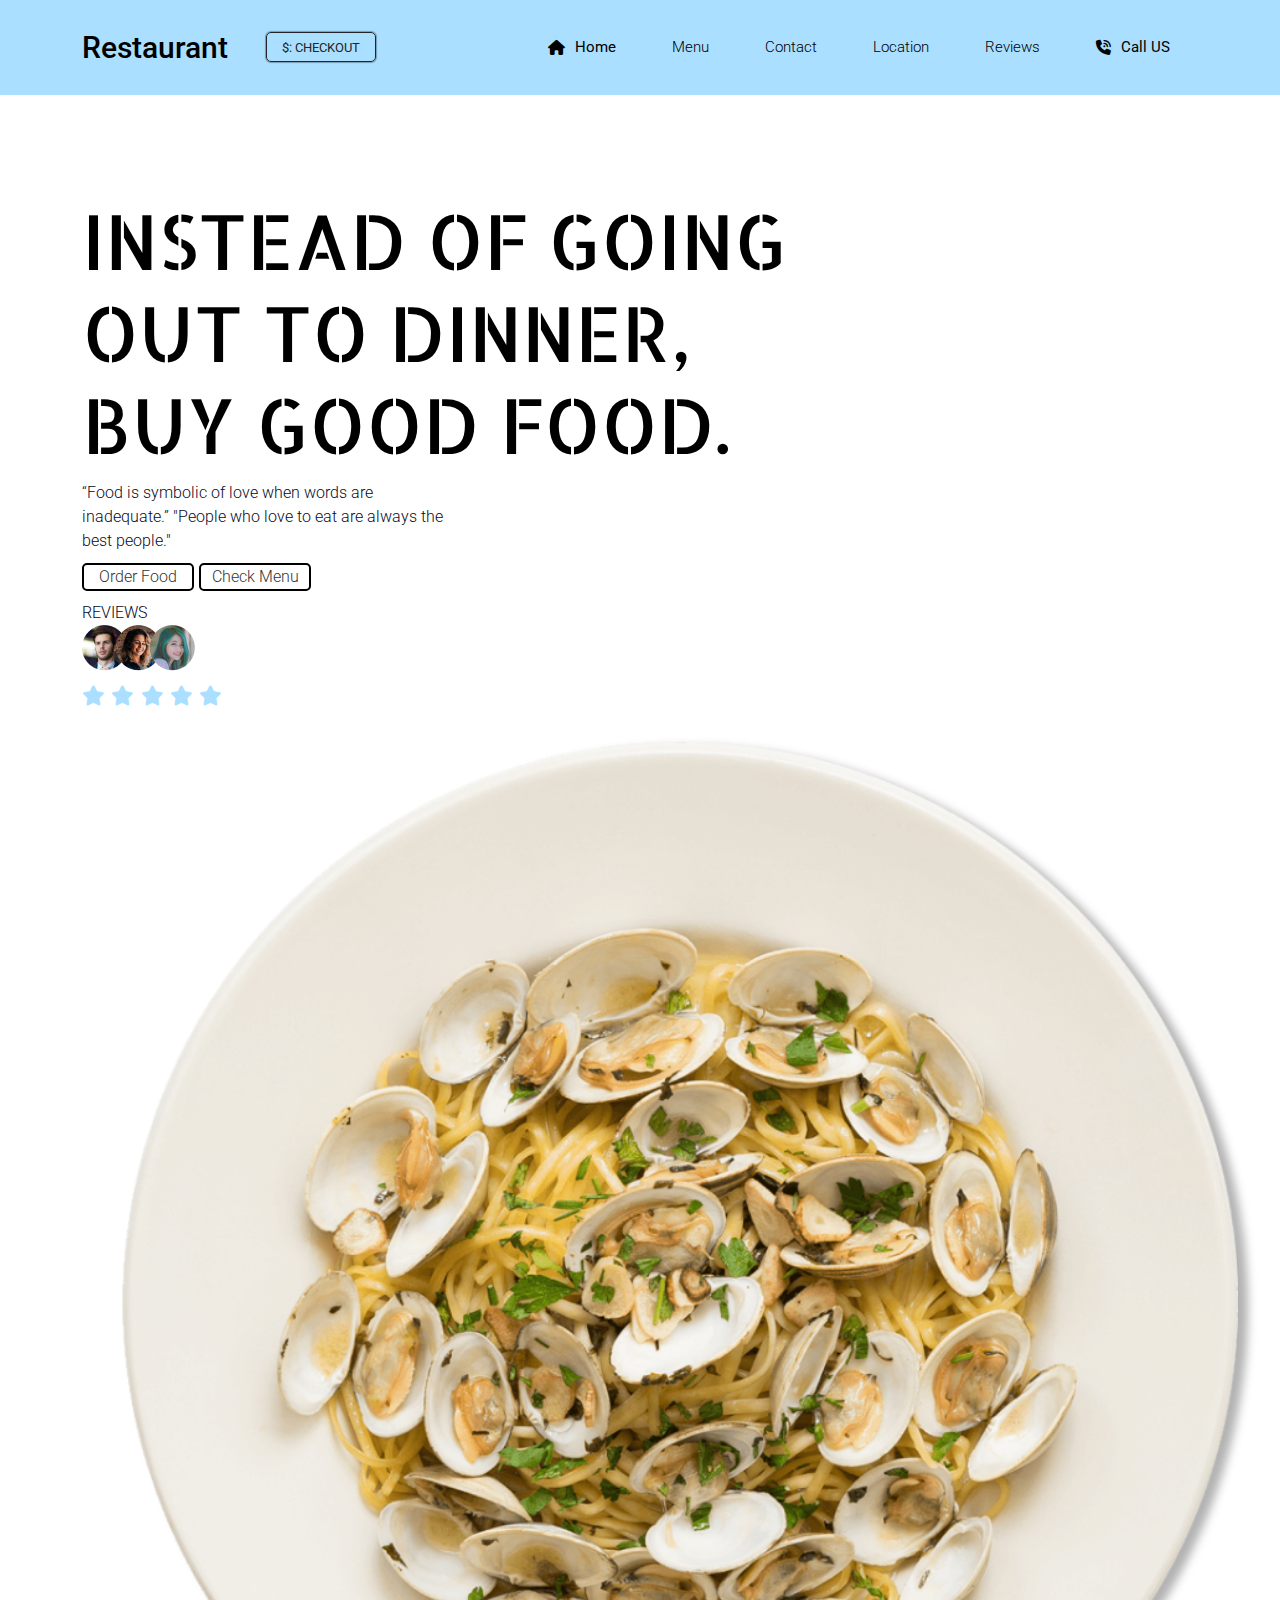
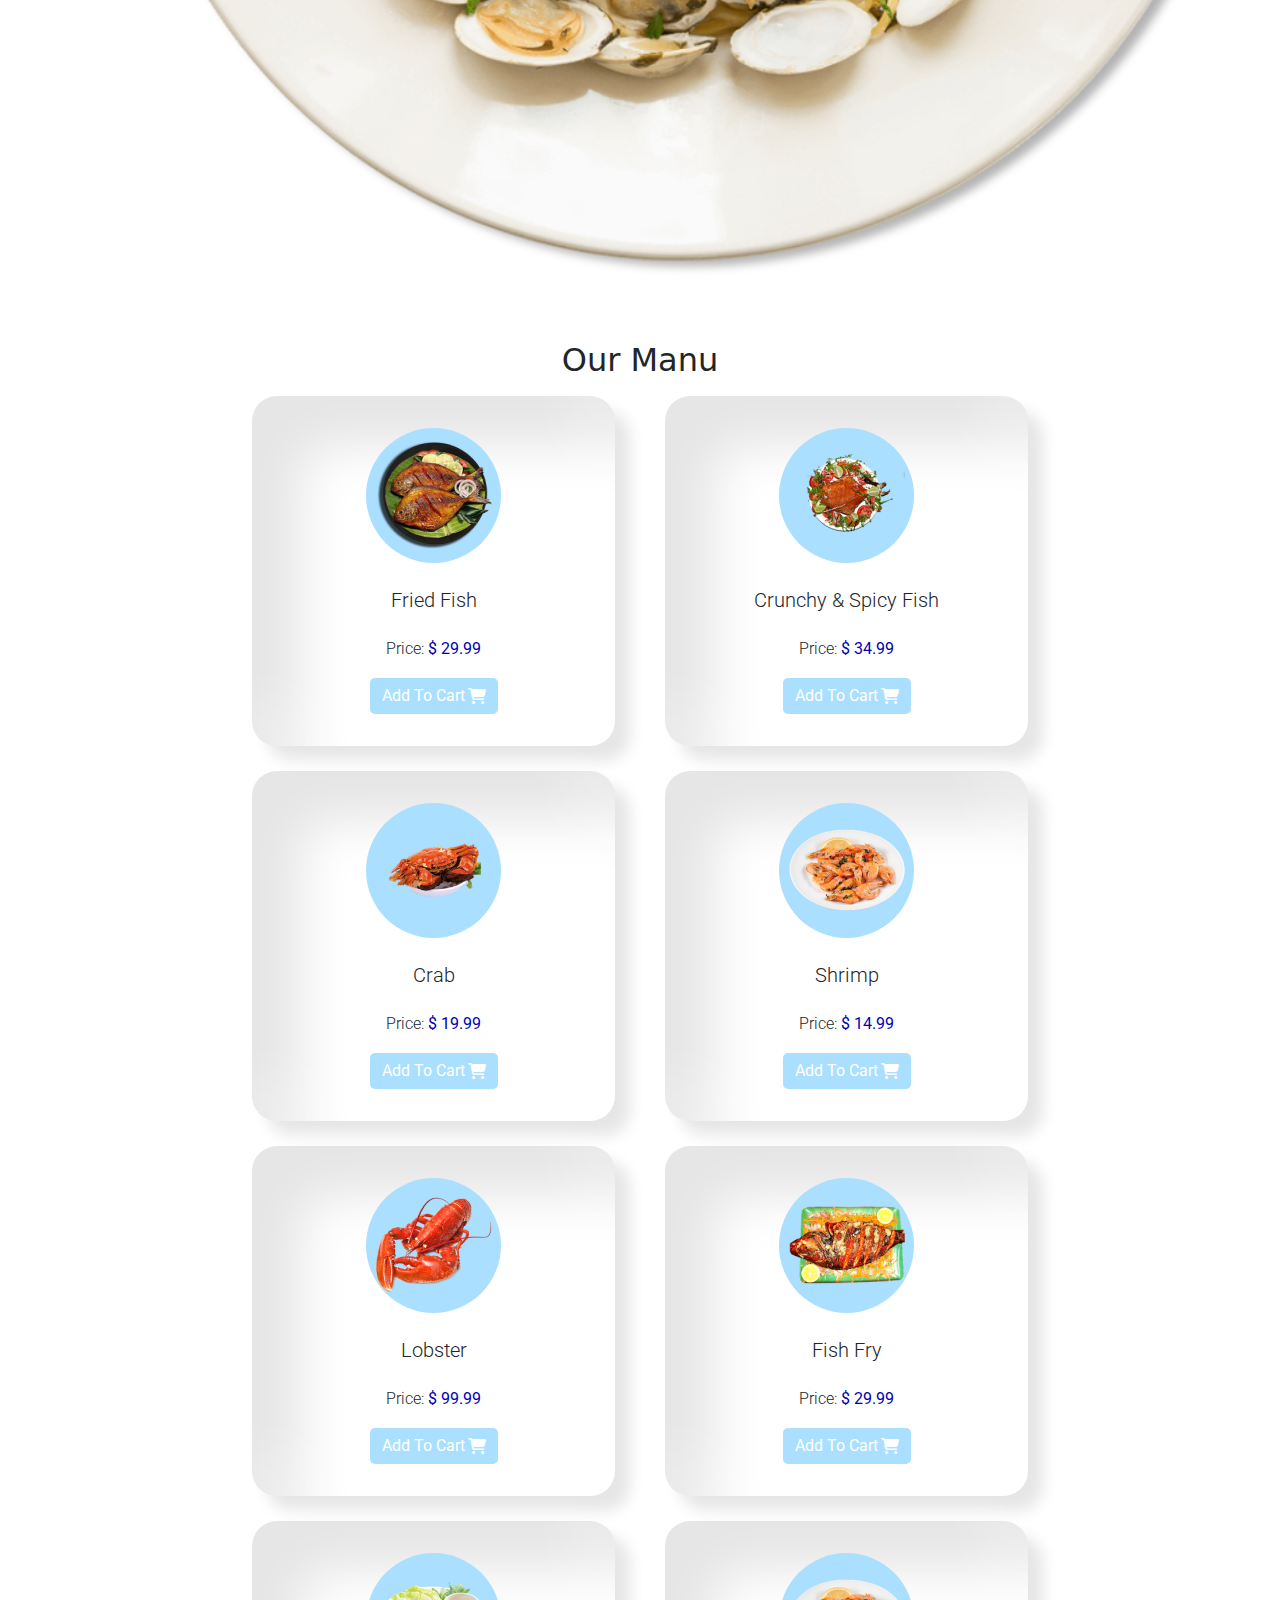
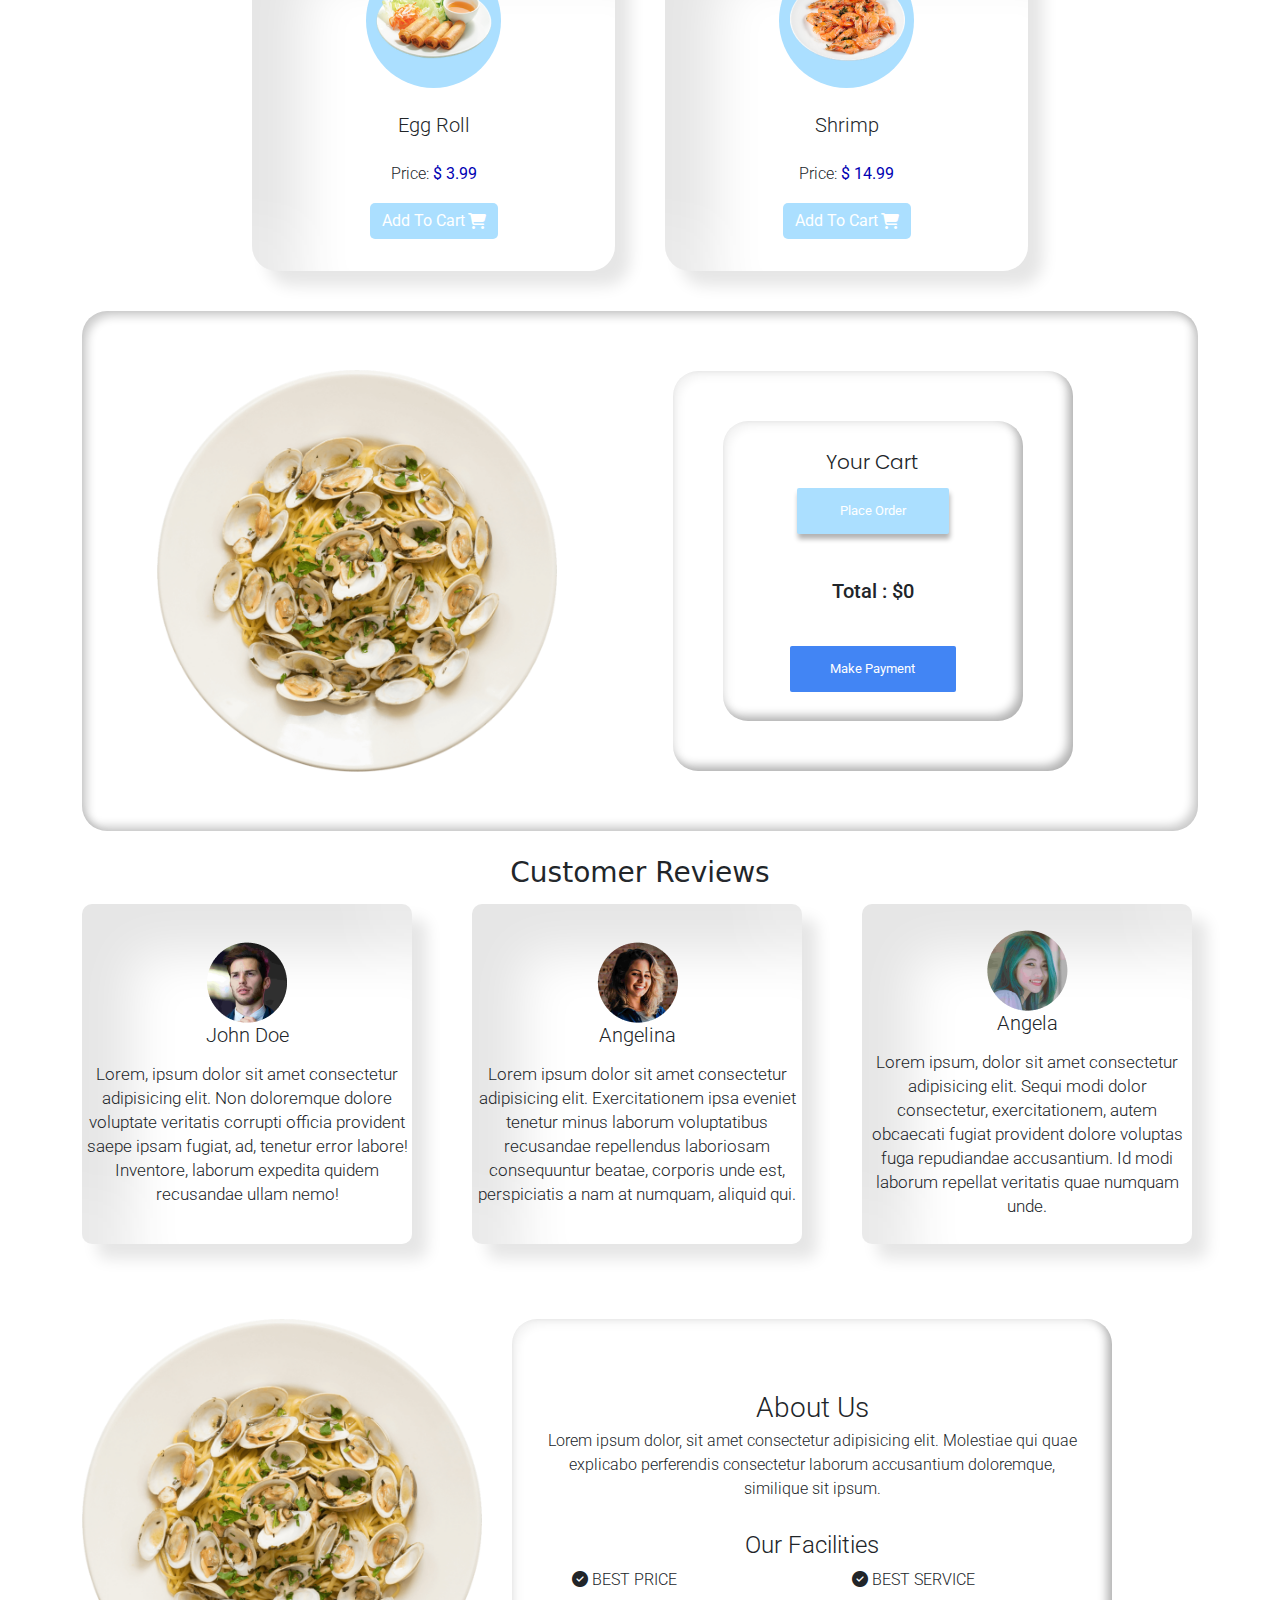
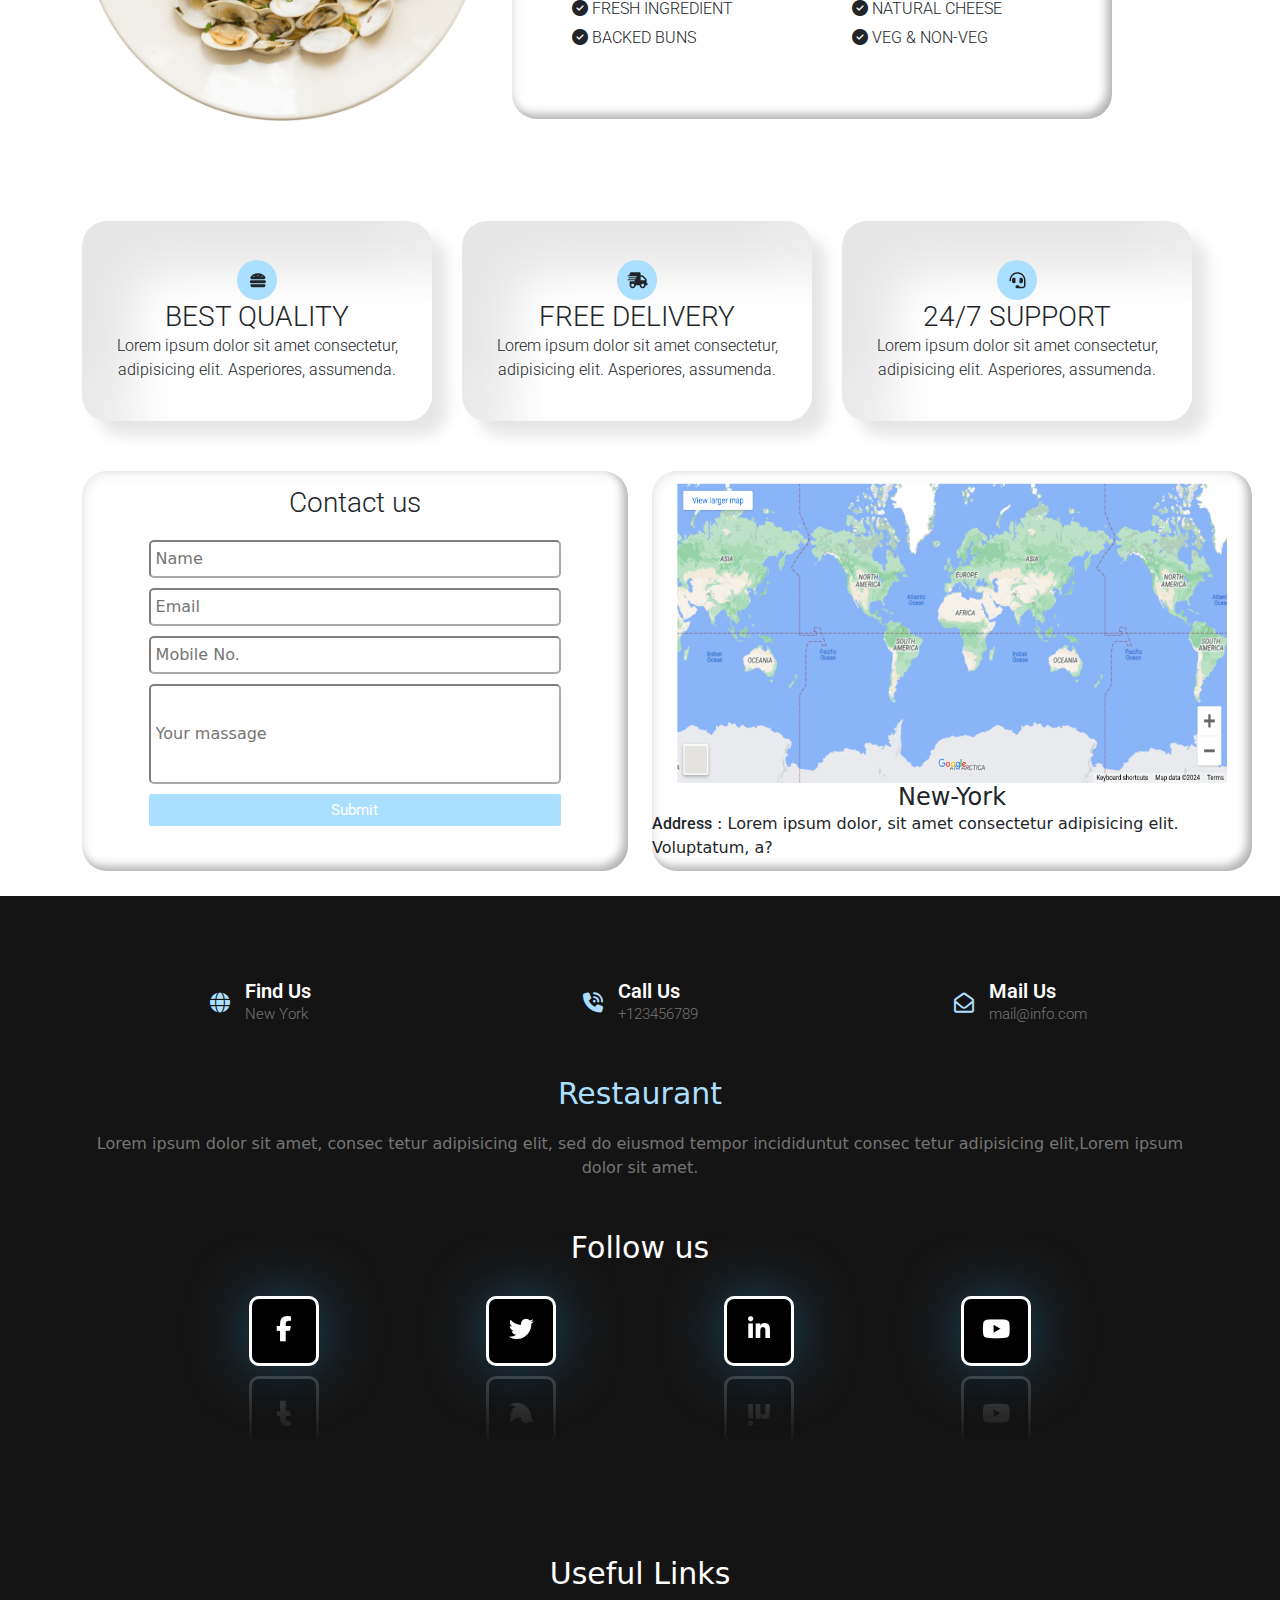
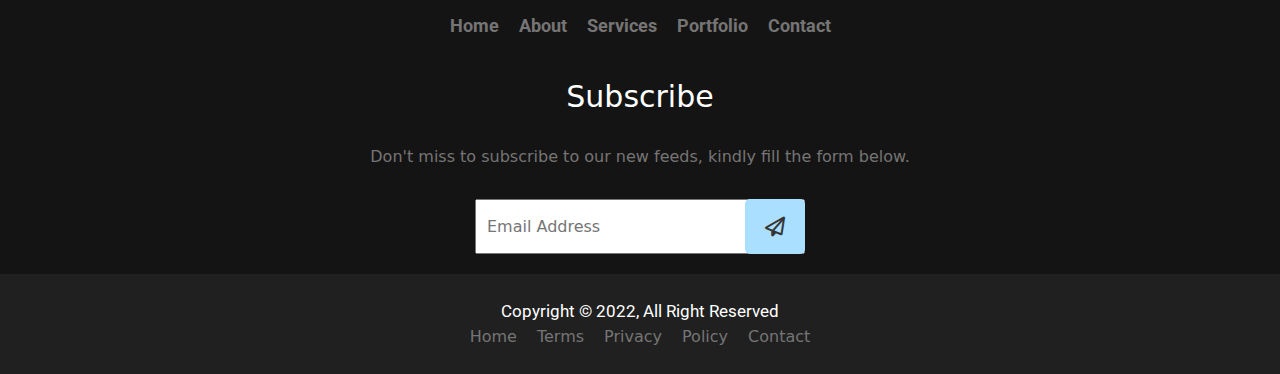
<file: index.html>
<!DOCTYPE html>
<html lang="en">

<head>
    <meta charset="UTF-8">
    <meta name="viewport" content="width=device-width, initial-scale=1.0">
    <title>Restaurent</title>
    <link href="https://cdn.jsdelivr.net/npm/bootstrap@5.3.3/dist/css/bootstrap.min.css" rel="stylesheet"
        integrity="sha384-QWTKZyjpPEjISv5WaRU9OFeRpok6YctnYmDr5pNlyT2bRjXh0JMhjY6hW+ALEwIH" crossorigin="anonymous">
    <link rel="stylesheet" href="css/all.min.css">
    <link rel="stylesheet" href="css/style.css">
    <link rel="stylesheet" href="css/responsive.css">
</head>

<body>
    <!-- ======================= Navbar Part Start ======================= -->

    <nav class="navbar navbar-expand-lg">
        <div class="container">
            <a class="navbar-brand" href="#">Restaurant</a>
            <a class="check_box" href="#">$: CHECKOUT</a>
            <button class="navbar-toggler" type="button" data-bs-toggle="collapse"
                data-bs-target="#navbarSupportedContent" aria-controls="navbarSupportedContent" aria-expanded="false"
                aria-label="Toggle navigation">
                <i class="fa-regular fa-folder-open"></i>
            </button>
            <div class="collapse navbar-collapse" id="navbarSupportedContent">
                <ul class="navbar-nav ms-auto mb-2 mb-lg-0">
                    <li class="nav-item">
                        <a class="nav-link home active" href="#"><i class="fa-solid fa-house"></i>Home</a>
                    </li>
                    <li class="nav-item">
                        <a class="nav-link active" href="#">Menu</a>
                    </li>
                    <li class="nav-item">
                        <a class="nav-link active" href="#">Contact</a>
                    </li>
                    <li class="nav-item">
                        <a class="nav-link active" href="#">Location</a>
                    </li>
                    <li class="nav-item">
                        <a class="nav-link active" href="#">Reviews</a>
                    </li>
                    <li class="nav-item">
                        <a class="nav-link call active" href="#"><i class="fa-solid fa-phone-volume"></i>Call US</a>
                    </li>
                </ul>
            </div>
        </div>
    </nav>

    <!-- ======================= Navbar Part End ======================= -->

    <!-- ======================= Banner Part Start ======================= -->

    <section id="banner">
        <div class="container">
            <div class="row">
                <div class="col-xxl-6">
                    <div class="banner_info">
                        <h1>Instead of going out to dinner, buy good food.</h1>
                        <p>“Food is symbolic of love when words are inadequate.” "People who love to eat are always the
                            best
                            people."
                        </p>
                        <div class="buttons">
                            <button>Order Food</button>
                            <button>Check Menu</button>
                        </div>
                        <div class="reviews">
                            <p>REVIEWS</p>
                            <img src="img/reviewers.png" alt="reviewers_images">
                            <div class="star">
                                <i class="fa-solid fa-star"></i>
                                <i class="fa-solid fa-star"></i>
                                <i class="fa-solid fa-star"></i>
                                <i class="fa-solid fa-star"></i>
                                <i class="fa-solid fa-star"></i>
                            </div>
                        </div>
                    </div>
                </div>
                <div class="col-xxl-6">
                    <div class="banner_img">
                        <img src="img/banner_image.png" alt="banner_image">
                    </div>
                </div>
            </div>
        </div>
    </section>
    <!-- ======================= Banner Part end ======================= -->

    <!-- ======================= Manu Part Start ======================= -->

    <section id="manu">
        <div class="container">
            <div class="row">
                <div class="col-xxl-12">
                    <h2>Our Manu</h2>
                </div>
            </div>
            <div class="row">
                <div class="col-xxl-12 manu_items">
                    <div class="manu_box">
                        <div class="food_img">
                            <img src="img/1st_manu.png" alt="food_image">
                        </div>
                        <h3>Fried Fish</h3>
                        <p>Price: <span>$ 29.99</span></p>
                        <a href="#">Add To Cart<i class="fa-solid fa-cart-shopping"></i></a>
                    </div>
                    <div class="manu_box">
                        <div class="food_img">
                            <img src="img/2nd_manu.png" alt="food_image">
                        </div>
                        <h3>Crunchy & Spicy Fish</h3>
                        <p>Price: <span>$ 34.99</span></p>
                        <a href="#">Add To Cart<i class="fa-solid fa-cart-shopping"></i></a>
                    </div>
                    <div class="manu_box">
                        <div class="food_img">
                            <img src="img/3rd_manu.png" alt="food_image">
                        </div>
                        <h3>Crab</h3>
                        <p>Price: <span>$ 19.99</span></p>
                        <a href="#">Add To Cart<i class="fa-solid fa-cart-shopping"></i></a>
                    </div>
                    <div class="manu_box">
                        <div class="food_img">
                            <img src="img/4th_manu.png" alt="food_image">
                        </div>
                        <h3>Shrimp</h3>
                        <p>Price: <span>$ 14.99</span></p>
                        <a href="#">Add To Cart<i class="fa-solid fa-cart-shopping"></i></a>
                    </div>
                    <div class="manu_box">
                        <div class="food_img">
                            <img src="img/5th_manu.png" alt="food_image">
                        </div>
                        <h3>Lobster</h3>
                        <p>Price: <span>$ 99.99</span></p>
                        <a href="#">Add To Cart<i class="fa-solid fa-cart-shopping"></i></a>
                    </div>
                    <div class="manu_box">
                        <div class="food_img">
                            <img src="img/6th_manu.png" alt="food_image">
                        </div>
                        <h3>Fish Fry</h3>
                        <p>Price: <span>$ 29.99</span></p>
                        <a href="#">Add To Cart<i class="fa-solid fa-cart-shopping"></i></a>
                    </div>
                    <div class="manu_box">
                        <div class="food_img">
                            <img src="img/7th_manu.png" alt="food_image">
                        </div>
                        <h3>Egg Roll</h3>
                        <p>Price: <span>$ 3.99</span></p>
                        <a href="#">Add To Cart<i class="fa-solid fa-cart-shopping"></i></a>
                    </div>
                    <div class="manu_box">
                        <div class="food_img">
                            <img src="img/8th_manu.png" alt="food_image">
                        </div>
                        <h3>Shrimp</h3>
                        <p>Price: <span>$ 14.99</span></p>
                        <a href="#">Add To Cart<i class="fa-solid fa-cart-shopping"></i></a>
                    </div>
                </div>
            </div>
        </div>
    </section>

    <!-- ======================= Manu Part End ======================= -->

    <!-- ======================= Payment Part Start ======================= -->
    <section id="payment">
        <div class="container">
            <div class="row">
                <div class="col-xxl-12">
                    <div class="payment_part">
                        <img src="img/banner_image.png" alt="cart_image">
                        <div class="payment_cart">
                            <div class="payment_make">
                                <h3>Your Cart</h3>
                                <button class="btn">Place Order</button>
                                <p>Total : $0</p>
                                <a href="#">Make Payment</a>
                            </div>
                        </div>
                    </div>
                </div>
            </div>
        </div>
    </section>

    <!-- ======================= Payment Part end ======================= -->

    <!-- ======================= Reviews Part Start ======================= -->

    <section id="reviews">
        <div class="container">
            <div class="row">
                <div class="col-xxl-12">
                    <h3>Customer Reviews</h3>
                </div>
            </div>
            <div class="row review_col">
                <div class="col-xxl-4">
                    <div class="review_card">
                        <img src="img/John_dee.png" alt="reviewers_images">
                        <h3>John Doe</h3>
                        <p>Lorem, ipsum dolor sit amet consectetur adipisicing elit. Non doloremque dolore
                            voluptate veritatis corrupti officia provident saepe ipsam fugiat, ad, tenetur error
                            labore! Inventore, laborum expedita quidem recusandae ullam nemo!
                        </p>
                    </div>
                </div>
                <div class="col-xxl-4">
                    <div class="review_card">
                        <img src="img/Angelina.png" alt="reviewers_images">
                        <h3>Angelina</h3>
                        <p>Lorem ipsum dolor sit amet consectetur adipisicing elit. Exercitationem ipsa eveniet
                            tenetur minus laborum voluptatibus recusandae repellendus laboriosam
                            consequuntur beatae, corporis unde est, perspiciatis a nam at numquam, aliquid qui.
                        </p>
                    </div>
                </div>
                <div class="col-xxl-4">
                    <div class="review_card">
                        <img src="img/Angela.png" alt="reviewers_images">
                        <h3>Angela</h3>
                        <p>Lorem ipsum, dolor sit amet consectetur adipisicing elit. Sequi modi dolor
                            consectetur, exercitationem, autem obcaecati fugiat provident dolore voluptas fuga
                            repudiandae accusantium. Id modi laborum repellat veritatis quae numquam unde.
                        </p>
                    </div>
                </div>
            </div>
        </div>
    </section>
    <!-- ======================= Reviews Part End ======================= -->

    <!-- ======================= Facilities Part Start ======================= -->

    <section id="facilities">
        <div class="container">
            <div class="row">
                <div class="col-xxl-6 fcimg">
                    <img src="img/banner_image.png" alt="food_image">
                </div>
                <div class="col-xxl-6">
                    <div class="facilities_info">
                        <h3>About Us</h3>
                        <p>Lorem ipsum dolor, sit amet consectetur adipisicing elit. Molestiae qui quae explicabo
                            perferendis consectetur laborum
                            accusantium doloremque, similique sit ipsum.
                        </p>
                        <h4>Our Facilities</h4>
                        <div class="service">
                            <ul>
                                <li><i class="fa-solid fa-circle-check"></i> BEST PRICE</li>
                                <li><i class="fa-solid fa-circle-check"></i> BEST SERVICE</li>
                                <li><i class="fa-solid fa-circle-check"></i> FRESH INGREDIENT</li>
                                <li><i class="fa-solid fa-circle-check"></i> NATURAL CHEESE</li>
                                <li><i class="fa-solid fa-circle-check"></i> BACKED BUNS</li>
                                <li><i class="fa-solid fa-circle-check"></i> VEG & NON-VEG</li>
                            </ul>
                        </div>
                    </div>
                </div>
            </div>
        </div>
    </section>
    <!-- ======================= Facilities Part End ======================= -->

    <!-- ======================= Support Part Start ======================= -->

    <section id="support">
        <div class="container">
            <div class="row suprow">
                <div class="col-xxl-4 supcol">
                    <div class="support_card">
                        <div class="support_img">
                            <img src="img/burger.png" alt="support_image">
                        </div>
                        <h3>BEST QUALITY</h3>
                        <p>Lorem ipsum dolor sit amet consectetur, adipisicing elit. Asperiores, assumenda.</p>
                    </div>
                </div>
                <div class="col-xxl-4 supcol">
                    <div class="support_card">
                        <div class="support_img">
                            <img src="img/car.png" alt="support_image">
                        </div>
                        <h3>FREE DELIVERY</h3>
                        <p>Lorem ipsum dolor sit amet consectetur, adipisicing elit. Asperiores, assumenda.</p>
                    </div>
                </div>
                <div class="col-xxl-4 supcol">
                    <div class="support_card">
                        <div class="support_img">
                            <img src="img/headphone.png" alt="support_image">
                        </div>
                        <h3>24/7 SUPPORT</h3>
                        <p>Lorem ipsum dolor sit amet consectetur, adipisicing elit. Asperiores, assumenda.</p>
                    </div>
                </div>
            </div>
        </div>
    </section>
    <!-- ======================= Support Part End ======================= -->

    <!-- ======================= Contact Part Start ======================= -->

    <section id="contact">
        <div class="container">
            <div class="row">
                <div class="col-xxl-6 contcol">
                    <div class="contact_info">
                        <h3>Contact us</h3>
                        <form>
                            <input type="text" id="" placeholder="Name">
                            <input type="email" id="" placeholder="Email">
                            <input type="number" id="" placeholder="Mobile No.">
                            <input type="text" id="" placeholder="Your massage" class="massage">
                            <input type="submit" value="Submit" class="submit">
                        </form>
                    </div>
                </div>
                <div class="col-xxl-6 contcol">
                    <div class="map">
                        <img src="img/Html → Body.png" alt="map_image">
                        <h4>New-York</h4>
                        <p><span>Address</span> : Lorem ipsum dolor, sit amet consectetur adipisicing elit. Voluptatum,
                            a?</p>
                    </div>
                </div>
            </div>
        </div>
    </section>
    <!-- ======================= Contact Part End ======================= -->

    <!-- ======================= Footer Part Start ======================= -->

    <footer>
        <div class="container">
            <div class="row">
                <div class="col-xxl-4 contact_items">
                    <a href="#" class="footer_contact">
                        <i class="fa-solid fa-globe"></i>
                        <div class="info">
                            <h5>Find Us</h5>
                            <p>New York</p>
                        </div>
                    </a>
                </div>
                <div class="col-xxl-4 contact_items">
                    <a href="#" class="footer_contact">
                        <i class="fa-solid fa-phone-volume"></i>
                        <div class="info">
                            <h5>Call Us</h5>
                            <p>+123456789</p>
                        </div>
                    </a>
                </div>
                <div class="col-xxl-4 contact_items">
                    <a href="#" class="footer_contact">
                        <i class="fa-regular fa-envelope-open"></i>
                        <div class="info">
                            <h5>Mail Us</h5>
                            <p>mail@info.com</p>
                        </div>
                    </a>
                </div>
            </div>
            <div class="row">
                <div class="col-xxl-4">
                    <div class="footer_card">
                        <h4>Restaurant</h4>
                        <p>Lorem ipsum dolor sit amet, consec tetur adipisicing
                            elit, sed do eiusmod tempor incididuntut consec tetur
                            adipisicing elit,Lorem ipsum dolor sit amet.</p>
                        <h5>Follow us</h5>
                        <div class="Logo">

                            <!-- ===== Facebook Reflection Animation ===== -->
                            <div class="facebook reflection">
                                <a href="#">
                                    <div class="logo"><i class="fa-brands fa-facebook-f"></i></div>
                                </a>
                            </div>

                            <!-- ===== Twitter Reflection Animation ===== -->
                            <div class="twitter reflection">
                                <a href="#">
                                    <div class="logo"><i class="fa-brands fa-twitter"></i></div>
                                </a>
                            </div>

                            <!-- ===== Linkedin Reflection Animation ===== -->
                            <div class="linkedin reflection">
                                <a href="#">
                                    <div class="logo"><i class="fa-brands fa-linkedin-in"></i></div>
                                </a>
                            </div>

                            <!-- ===== Youtube Reflection Animation ===== -->
                            <div class="youtube reflection">
                                <a href="#">
                                    <div class="logo"><i class="fa-brands fa-youtube"></i></div>
                                </a>
                            </div>
                        </div>
                    </div>
                </div>
                <div class="col-xxl-4">
                    <div class="footer_links">
                        <h4>Useful Links</h4>
                        <div class="links">
                            <a href="#">Home</a>
                            <a href="#">About</a>
                            <a href="#">Services</a>
                            <a href="#">Portfolio</a>
                            <a href="#">Contact</a>
                        </div>
                    </div>
                </div>
                <div class="col-xxl-4">
                    <div class="subscribe">
                        <h4>Subscribe</h4>
                        <p>Don't miss to subscribe to our new feeds, kindly fill
                            the form below.</p>
                        <div class="email">
                            <input type="email" placeholder="Email Address">
                            <button><i class="fa-regular fa-paper-plane"></i></button>
                        </div>
                    </div>
                </div>
            </div>
        </div>
        <div class="deadline">
            <div class="container">
                <div class="row">
                    <div class="col-xxl-6">
                        <p>
                            Copyright © 2022, All Right Reserved
                        </p>
                    </div>
                    <div class="col-xxl-6 footer_link">
                        <a href="#">Home</a>
                        <a href="#">Terms</a>
                        <a href="#">Privacy</a>
                        <a href="#">Policy</a>
                        <a href="#">Contact</a>
                    </div>
                </div>
            </div>
        </div>
    </footer>
    <!-- ======================= Footer Part End ======================= -->

    <!-- ============= Bootstrap Link Part =============== -->
    <script src="https://cdn.jsdelivr.net/npm/bootstrap@5.3.3/dist/js/bootstrap.bundle.min.js"
        integrity="sha384-YvpcrYf0tY3lHB60NNkmXc5s9fDVZLESaAA55NDzOxhy9GkcIdslK1eN7N6jIeHz"
        crossorigin="anonymous"></script>
</body>

</html>
</file>
<file: css/style.css>
/* ============= fonts-link part start ========= */

@import url('https://fonts.googleapis.com/css2?family=Roboto:ital,wght@0,100;0,300;0,400;0,500;0,700;0,900;1,100;1,300;1,400;1,500;1,700;1,900&display=swap');
@import url('https://fonts.googleapis.com/css2?family=Poppins:ital,wght@0,100;0,200;0,300;0,400;0,500;0,600;0,700;0,800;0,900;1,100;1,200;1,300;1,400;1,500;1,600;1,700;1,800;1,900&display=swap');
@import url('https://fonts.googleapis.com/css2?family=Allerta+Stencil&display=swap');

/* ============= fonts-link part end ========= */

/* ============= common css part start =========== */

*{
    margin: 0;
    padding: 0;
    outline: 0;
    box-sizing: border-box;
}

a{
    text-decoration: none;
    display: inline-block;
}

h1,h2,h3,h4,h5,h6,p,ul,ol{
    margin: 0;
    padding: 0;
}

:root{
    --roboto: "Roboto", sans-serif;
    --poppins: "Poppins", sans-serif;
    --stencil: "Allerta Stencil", sans-serif;
    --brand-color: #ABDFFF;
}

/* ============= common css part start =========== */

/* ============= navbar css part start =========== */

.navbar{
    background-color: var(--brand-color);
}

.navbar-brand{
    font-size: 30px;
    font-weight: 500;
    font-family: var(--roboto);
    color: #000000;
}

.check_box{
    width: 110px;
    height: 30px;
    border: 1px solid #212529;
    border-radius: 5px;
    box-shadow: 0px 0px 1px 1px #2125295e;
    display: flex;
    justify-content: center;
    align-items: center;
    font-size: 13px;
    font-weight: 400;
    font-family: var(--roboto);
    color: #212529;
    margin-left: 22px;
}

.nav-item{
    padding: 20px;
    font-size: 15px;
    font-weight: 300;
    font-family: var(--roboto);
    color: #000000;
}

.home{
    display: flex;
    align-items: center;
    gap: 10px;
    font-weight: 400;
}

.call{
    display: flex;
    align-items: center;
    gap: 10px;
    font-weight: 400;
}

/* ============= navbar css part end =========== */

/* ============= banner css part start =========== */

#banner{
    padding-top: 37px;
    padding-bottom: 79px;
}

.banner_info{
    margin-top: 100px;
}

.banner_info h1{
    width: 713px;
    font-size: 76px;
    font-weight: 400;
    font-family: var(--stencil);
    color: #000000;
    line-height: 92px;
    text-transform: uppercase;
}

.banner_info p{
    width: 378px;
    font-size: 16px;
    font-weight: 300;
    font-family: var(--roboto);
    color: #060A26;
    line-height: 24px;
    margin-top: 10px;
}

.banner_info .reviews .star{
    font-size: 20px;
    line-height: 20px;
    color: var(--brand-color);
    margin-top: 15px;
}

.banner_img img{
    width: 700px;
    height: 700px;
    margin-left: 40px;
    margin-top: 36px;
    filter: drop-shadow(10px 5px 5px rgba(0, 0, 0, 0.3));
    animation: move linear 1.5s alternate infinite;
}

@keyframes move{
    0%{
        transform: translateY(-10px);
    }
    50%{
        transform: translateY(-30px);
    }
    80%{
        transform: translateY(-50px);
    }
    100%{
        transform: translateY(-40px);
    }
}

.buttons{
    margin-top: 10px;
}

button{
    width: 112px;
    border: 2px solid #000000;
    border-radius: 5px;
    background-color: #ffffff;
    font-size: 16px;
    font-weight: 300;
    font-family: var(--roboto);
    color: #343434;
    line-height: 24px;
    transition: all linear 0.2s;
}

button:hover{
    background-color: #000000;
    color: #ffffff;
}


/* ============= banner css part end =========== */

/* ============= manu css part start =========== */

#manu{
    padding-bottom: 20px;
}

#manu h2{
    text-align: center;
}

.manu_items{
    margin-top: 16px;
    display: flex;
    justify-content: center;
    flex-wrap: wrap;
    gap: 25px 50px;
}

#manu .manu_box{
    width: 363px;
    height: 350px;
    border-radius: 25px;
    box-shadow: -15px -15px 15px rgba(255, 255, 255, 0.2), 15px 15px 15px rgba(0,0,0,0.1), inset -50px -50px 50px rgba(255, 255, 255, 0.2), inset 50px 50px 50px rgba(0,0,0,0.1);
    display: flex;
    justify-content: center;
    align-items: center;
    flex-direction: column;
    transition: all linear 0.2s;
}

#manu .manu_box:hover{
    transform: translateY(-10px);
    box-shadow: 5px 5px 10px rgba(255, 255, 255, 0.5), 20px 20px 5px rgba(0,0,0,0.08), inset -20px -10px 30px rgba(0,0,0,0.1);
}

.food_img{
    width: 135px;
    height: 135px;
    border-radius: 68px;
    background-color: var(--brand-color);
    display: flex;
    justify-content: center;
    align-items: center;
}

.food_img img{
    transition: all linear 0.2s;
}

.food_img:hover img{
    transform: translateY(-7px);
    filter: drop-shadow(2px 5px 3px rgba(0, 0, 0, 0.5));
}

.manu_box h3{
    font-size: 20px;
    font-weight: 300;
    font-family: var(--roboto);
    color: #212529;
    margin: 25px auto
}

.manu_box p{
    font-size: 16px;
    font-weight: 300;
    font-family: var(--roboto);
    color: #212529;
}

.manu_box p span{
    font-weight: 400;
    font-family: var(--roboto);
    color: #0000B3;
}

.manu_box a{
    width: 128px;
    height: 36px;
    border-radius: 5px;
    background-color: var(--brand-color);
    font-size: 16px;
    font-weight: 400;
    font-family: var(--roboto);
    color: #ffffff;
    display: flex;
    justify-content: center;
    align-items: center;
    gap: 3px;
    margin-top: 17px;
    transition: all linear 0.2s;
}

.manu_box a:hover{
    background-color: #ffffff;
    color: var(--brand-color);
    transform: translateY(-5px);
    box-shadow: 3px 3px 5px rgba(0, 0, 0, 0.3), inset 4px 3px 5px rgba(0, 0, 0, 0.1);
}
/* ============= manu css part end =========== */

/* ============= payment css part start =========== */

#payment{
    margin: 20px auto;
}

.payment_part{
    width: 100%;
    border-radius: 25px;
    box-shadow: inset 5px 5px 10px rgb(0, 0, 0, 0.2), inset -5px -5px 10px rgb(0, 0, 0, 0.2);
    display: flex;
    justify-content: space-evenly;
    align-items: center;
    padding: 10px;
}

.payment_part img{
    width: 600px;
}

.payment_cart{
    width: 500px;
    height: 500px;
    box-shadow: inset 5px 5px 10px rgb(0, 0, 0, 0.05), inset -5px -5px 10px rgb(0, 0, 0, 0.3);
    border-radius: 25px;
    display: flex;
    align-items: center;
    justify-content: center;
    position: relative;
}

.payment_cart::before{
    content: '';
    width: 80%;
    height: 80%;
    border-radius: 25px;
    box-shadow: inset 5px 5px 10px rgb(0, 0, 0, 0.05), inset -5px -5px 10px rgb(0, 0, 0, 0.3);
    position: absolute;
}

.payment_cart .payment_make{
    width: 300px;
    height: 300px;
    border-radius: 25px;
    box-shadow: inset 5px 5px 10px rgb(0, 0, 0, 0.05), inset -5px -5px 10px rgb(0, 0, 0, 0.3);
    display: flex;
    flex-direction: column;
    justify-content: center;
    align-items: center;
}

.payment_cart .payment_make h3{
    font-size: 20px;
    font-weight: 300;
    font-family: var(--poppins);
    color: #212529;
    margin-bottom: 14px;
}

.payment_cart .payment_make .btn{
    width: 152px;
    height: 46px;
    border-radius: 2px;
    box-shadow: 1px 5px 5px rgba(0, 0, 0, 0.3);
    background-color: var(--brand-color);
    color: #ffffff;
    font-size: 13px;
    font-weight: 400;
    font-family: var(--roboto);
    display: flex;
    justify-content: center;
    align-items: center;
    margin-bottom: 42px;
}

.payment_cart .payment_make p{
    font-size: 20px;
    font-weight: 500;
    font-family: var(--roboto);
    color: #212529;
    margin-bottom: 40px;
}

.payment_cart .payment_make a{
    width: 166px;
    height: 46px;
    border-radius: 2px;
    background-color: #4285F4;
    color: #ffffff;
    font-size: 13px;
    font-weight: 400;
    font-family: var(--roboto);
    line-height: 19px;
    display: flex;
    justify-content: center;
    align-items: center;
}

/* ============= payment css part end =========== */

/* ============= reviews css part start =========== */

#reviews{
    margin: 25px auto;
}

#reviews h3{
    text-align: center;
    margin-bottom: 15px;
}

.review_card{
    width: 400px;
    height: 300px;
    border-radius: 10px;
    box-shadow: -15px -15px 15px rgba(255, 255, 255, 0.2), 15px 15px 15px rgba(0,0,0,0.1), inset -50px -50px 50px rgba(255, 255, 255, 0.2), inset 50px 50px 50px rgba(0,0,0,0.1);
    display: flex;
    justify-content: center;
    align-items: center;
    flex-direction: column;
}

.review_card h3{
    font-size: 20px;
    font-weight: 300;
    font-family: var(--roboto);
    color: #212529;
    line-height: 24px;
}

.review_card p{
    text-align: center;
    font-size: 20px;
    font-weight: 300;
    font-family: var(--roboto);
    color: #212529;
    line-height: 24px;
}
/* ============= reviews css part end =========== */

/* ============= facilities css part start =========== */

#facilities{
    padding-top: 50px;
    padding-bottom: 50px;
}

#facilities img{
    width: 600px;
}

.facilities_info{
    width: 600px;
    height: 600px;
    box-shadow: inset 5px 5px 10px rgb(0, 0, 0, 0.05), inset -5px -5px 10px rgb(0, 0, 0, 0.3);
    border-radius: 25px;
    display: flex;
    justify-content: center;
    align-items: center;
    flex-direction: column;
    padding: 30px;
}

.facilities_info h3{
    font-size: 28px;
    font-weight: 300;
    font-family: var(--roboto);
    color: #212529;
    line-height: 33px;
    margin-bottom: 5px;
}

.facilities_info p{
    font-size: 16px;
    font-weight: 300;
    font-family: var(--roboto);
    color: #212529;
    line-height: 24px;
    text-align: center;
    margin-bottom: 30px;
}

.facilities_info h4{
    font-size: 24px;
    font-weight: 300;
    font-family: var(--roboto);
    color: #212529;
    line-height: 29px;
}

.facilities_info .service ul{
    margin-top: 10px;
    display: flex;
    justify-content: space-evenly;
    flex-wrap: wrap;
    gap: 10px 50px;
}

.facilities_info .service ul li{
    width: 200px;
    font-size: 16px;
    font-weight: 300;
    font-family: var(--roboto);
    color: #212529;
    line-height: 19px;
    list-style: none;
}
/* ============= facilities css part end =========== */

/* ============= support css part start =========== */

#support{
    padding-top: 50px;
    padding-bottom: 50px;
}

.support_card{
    width: 400px;
    height: 200px;
    border-radius: 25px;
    box-shadow: -15px -15px 15px rgba(255, 255, 255, 0.2), 15px 15px 15px rgba(0,0,0,0.1), inset -50px -50px 50px rgba(255, 255, 255, 0.2), inset 50px 50px 50px rgba(0,0,0,0.1);
    display: flex;
    justify-content: center;
    align-items: center;
    flex-direction: column;
}

.support_card .support_img{
    width: 40px;
    height: 40px;
    border-radius: 50px;
    background-color: var(--brand-color);
    display: flex;
    justify-content: center;
    align-items: center;
}

.support_card h3{
    font-size: 28px;
    font-weight: 300;
    font-family: var(--roboto);
    color: #212529;
    line-height: 34px;
    text-align: center;
}

.support_card p{
    font-size: 16px;
    font-weight: 300;
    font-family: var(--roboto);
    color: #212529;
    line-height: 24px;
    text-align: center;
}

/* ============= support css part end =========== */

/* ============= contact css part start =========== */

#contact{
    padding-bottom: 25px;
}

.contact_info{
    width: 600px;
    height: 400px;
    border-radius: 25px;
    box-shadow: inset 5px 5px 10px rgb(0, 0, 0, 0.05), inset -5px -5px 10px rgb(0, 0, 0, 0.3);
    display: flex;
    flex-direction: column;
    text-align: center;
    padding: 15px;
    gap: 20px;
}

.contact_info h3{
    font-size: 28px;
    font-weight: 300;
    font-family: var(--roboto);
    color: #212529;
}

.contact_info form{
    display: flex;
    flex-direction: column;
    align-items: center;
    gap: 10px;
}

.contact_info form input{
    width: 80%;
    border-radius: 5px;
    border-color: rgba(0, 0, 0, 0.5);
    padding: 5px;
}

.contact_info form .massage{
    height: 100px;
}

.contact_info form .submit{
    border-radius: 2px;
    border: none;
    background-color: var(--brand-color);
    font-size: 15px;
    font-weight: 400;
    font-family: var(--roboto);
    color: #ffffff;
}

.map{
    width: 600px;
    height: 400px;
    box-shadow: inset 5px 5px 10px rgb(0, 0, 0, 0.05), inset -5px -5px 10px rgb(0, 0, 0, 0.3);
    border-radius: 25px;
    display: flex;
    flex-direction: column;
    justify-content: center;
    align-items: center;
}

.map img{
    width: 550px;
    height: 300px;
}

.map p span{
    font-size: 16px;
    font-weight: 500;
    font-family: var(--roboto);
    color: #212529;
    line-height: 24px;
}

/* ============= contact css part end =========== */

/* ============= footer css part start =========== */

footer{
    padding-top: 83px;
    background-color: #151414;
}

footer .contact_items{
    display: flex;
    justify-content: space-evenly;
}

footer .contact_items a{
    display: flex;
    align-items: center;
    gap: 15px;
}

footer .contact_items a i{
    font-size: 20px;
    color: var(--brand-color);
}

footer .contact_items a .info h5{
    font-size: 20px;
    font-weight: 600;
    font-family: var(--roboto);
    line-height: 24px;
    color: #ffffff;
}

footer .contact_items a .info p{
    font-size: 15px;
    font-weight: 300;
    font-family: var(--roboto);
    line-height: 23px;
    color: #757575;
}

.footer_card h4{
    font-size: 30px;
    margin-top: 50px;
    text-align: center;
    color: var(--brand-color);
}

.footer_card p{
    margin-top: 20px;
    text-align: center;
    color: #757575;
}

.footer_card h5{
    margin-top: 50px;
    font-size: 30px;
    text-align: center;
    color: #ffffff;
}

.footer_card .Logo{
    margin-top: 30px;
    margin-bottom: 150px;
    display: flex;
    justify-content: space-evenly;
}

.reflection a{
    width: 70px;
    height: 70px;
    border: 3px solid #ffffff;
    box-shadow: 0px 0px 60px #1f4c65;
    border-radius: 10px;
    background-color: #000000;
    display: flex;
    justify-content: center;
    align-items: center;
    position: relative;
    overflow: hidden;
    transition: all linear 0.3s;
    -webkit-box-reflect: below 10px linear-gradient(to bottom, rgba(0,0,0,0.0), rgba(0,0,0,0.2));
}

.reflection a:hover{
    scale: 1.2;
}

.reflection a::before{
    content: '';
    width: 100px;
    height: 150px;
    top: 10px;
    left: -80px;
    transform: rotate(-70deg);
    position: absolute;
    background: linear-gradient(120deg, rgba(255,255,255, 0) 30%, rgba(255,255,255, .8), rgba(255,255,255, 0) 70%);
}

.reflection a:hover::before{
    top: -60px;
    left: 100px;
    transition: all linear 0.7s;
}

.footer_card .Logo i{
    font-size: 25px;
    color: #ffffff;
}

.facebook a:hover{
    background: linear-gradient(270deg, rgb(38, 83, 155) 0%, rgb(47, 127, 255) 60%);
}

.twitter a:hover{
    background: linear-gradient(270deg, rgb(37, 119, 173) 0%, rgb(37, 168, 255) 60%);
}

.linkedin a:hover{
    background: linear-gradient(270deg, rgba(32, 105, 145, 0.692)0%, rgb(2, 144, 221) 60%);
}

.youtube a:hover{
    background: linear-gradient(270deg, rgb(196, 39, 39) 0%, rgb(255, 42, 42) 60%);
}

.footer_links h4{
    font-size: 30px;
    margin-top: 40px;
    color: #ffffff;
    text-align: center;
}

.footer_links .links{
    margin-top: 30px;
    display: flex;
    flex-direction: column;
    align-items: center;
    gap: 5px;
}

.footer_links .links a{
    font-size: 18px;
    font-weight: 700;
    font-family: var(--roboto);
    color: #757575;
}
.subscribe{
    display: flex;
    flex-direction: column;
    align-items: center;
    text-align: center;
}

.subscribe h4{
    font-size: 30px;
    margin-top: 40px;
    color: #ffffff;
}

.subscribe p{
    margin-top: 30px;
    color: #757575;
}

.subscribe .email{
    margin-top: 30px;
    display: flex;
    flex-direction: row-reverse;
}

.subscribe .email input{
    width: 330px;
    height: 55px;
    padding: 10px;
    position: relative;
}

.subscribe .email button{
    width: 60px;
    height: 55px;
    font-size: 20px;
    border: none;
    background-color: var(--brand-color);
    position: absolute;
}

.deadline{
    padding-top: 45px;
    padding-bottom: 64px;
    background-color: #202020;
}

.deadline p{
    font-size: 17px;
    font-weight: 400;
    font-family: var(--roboto);
    color: #ffffff;
    display: flex;
    justify-content: center;
}

.deadline .footer_link{
    display: flex;
    flex-direction: row;
    justify-content: center;
    gap: 20px;
}

.deadline .footer_link a{
    color: #757575;
}

.deadline .footer_link a:hover{
    color: #ffffff;
}
/* ============= footer css part end =========== */
</file>
<file: css/responsive.css>
/* ############ extra small responsive css start ############ */

@media (max-width: 575.98px) {

    /* === (xs) navbar responsive start === */
    .check_box {
        margin: 0 auto;
    }

    .navbar-toggler {
        width: 80px;
    }

    .navbar-toggler:focus {
        box-shadow: none;
    }

    button:hover {
        background-color: #abdfff;
        color: #ffffff;
    }

    /* === (xs) navbar responsive end === */

    /* === (xs) banner responsive start === */

    #banner {
        padding-bottom: 50px;
    }

    .banner_info {
        margin-top: 0px;
    }

    .banner_info h1 {
        width: 100%;
        font-size: 35px;
        line-height: 60px;
    }

    .banner_info p {
        width: 100%;
        font-size: 15px;
    }

    .buttons {
        gap: 20px;
        display: flex;
    }

    button {
        width: 150px;
        border: 1px solid;
    }

    button:hover {
        pointer-events: none;
    }

    .banner_img {
        display: flex;
        justify-content: center;
        align-items: center;
    }

    .banner_img img {
        width: 100%;
        height: 100%;
        margin: 0 auto;
        animation: none;
    }

    /* === (xs) banner responsive end === */

    /* === (xs) manu responsive start === */

    #manu .manu_box {
        width: 300px;
        height: 300px;
    }

    #manu .manu_box:hover {
        transform: none;
        box-shadow: -15px -15px 15px rgba(255, 255, 255, 0.2), 15px 15px 15px rgba(0, 0, 0, 0.1), inset -50px -50px 50px rgba(255, 255, 255, 0.2), inset 50px 50px 50px rgba(0, 0, 0, 0.1);
    }

    .manu_box a:hover {
        color: #ffffff;
        background-color: var(--brand-color);
        transform: none;
        box-shadow: none;
    }

    .food_img {
        width: 100px;
        height: 100px;
    }

    .food_img img {
        width: 90px;
    }

    .food_img:hover img {
        transform: none;
        filter: none;
    }

    /* === (xs) manu responsive end === */

    /* === (xs) payment responsive start === */

    .payment_part img {
        width: 300px;
    }

    .payment_part {
        flex-wrap: wrap;
    }

    .payment_cart {
        box-shadow: none;
    }

    .payment_cart::before {
        width: 0;
    }

    .payment_part {
        height: 650px;
        margin-bottom: 40px;
    }

    .payment_cart .payment_make {
        transform: translateY(-85px);
    }

    /* === (xs) payment responsive end === */

    /* === (xs) reviews responsive start === */

    .review_card {
        width: 100%;
        margin-bottom: 20px;
    }

    .review_card p {
        font-size: 14px;
    }

    /* === (xs) reviews responsive end === */

    /* === (xs) facilities responsive start === */

    #facilities img {
        width: 300px;
    }

    .fcimg {
        display: flex;
        justify-content: center;
    }

    .facilities_info {
        width: 100%;
        height: 450px;
    }

    .facilities_info .service ul li {
        width: 150px;
        font-size: 15px;
        display: flex;
    }

    /* === (xs) facilities responsive end === */

    /* === (xs) support responsive start === */

    #support {
        padding-top: 0px;
    }

    .support_card {
        width: 100%;
        margin: 10px auto;
    }

    .support_card h3 {
        font-size: 20px;
    }

    .support_card p {
        font-size: 14px;
    }

    /* === (xs) support responsive end === */

    /* === (xs) contact responsive start === */

    .contact_info {
        width: 100%;
    }

    .map {
        width: 100%;
        text-align: center;
    }

    .map img {
        width: 90%;
        height: 70%;
        border-radius: 25px;
    }

    /* === (xs) contact responsive end === */

    /* === (xs) footer responsive start === */

    footer .contact_items {
        display: flex;
        justify-content: start;
        margin: 10px;
    }

    .footer_card .Logo {
        margin-top: 30px;
        margin-bottom: 15px;
    }

    .deadline {
        margin-top: 20px;
    }

    /* === (xs) footer responsive end === */
}

/* ############ extra small responsive css end ############ */

/* ---------------------------------------------------------------------------------------------------------------- */

/* ############ small responsive css end ############ */

@media (min-width: 576px) and (max-width: 767.98px) {

    /* === (sm) navbar responsive start === */
    .check_box {
        margin: 0 auto;
    }

    .navbar {
        justify-content: space-between;
    }

    .navbar-toggler {
        width: 80px;
    }

    .navbar-toggler:focus {
        box-shadow: none;
    }

    button:hover {
        background-color: #abdfff;
        color: #ffffff;
    }

    /* === (sm) navbar responsive end === */

    /* === (sm) banner responsive start === */

    .banner_info {
        margin-top: 0px;
    }

    .banner_info h1 {
        width: 450px;
        font-size: 45px;
    }

    .banner_info p {
        font-size: 15px;
    }

    .buttons {
        gap: 20px;
        display: flex;
    }

    button {
        width: 150px;
        border: 1px solid;
    }

    button:hover {
        pointer-events: none;
    }

    .banner_img {
        display: flex;
        justify-content: center;
        align-items: center;
    }

    .banner_img img {
        width: 100%;
        height: 100%;
        margin-left: 0;
        animation: none;
    }

    /* === (sm) banner responsive end === */

    /* === (sm) manu responsive start === */

    #manu .manu_box {
        width: 300px;
        height: 300px;
    }

    #manu .manu_box:hover {
        transform: none;
        box-shadow: -15px -15px 15px rgba(255, 255, 255, 0.2), 15px 15px 15px rgba(0, 0, 0, 0.1), inset -50px -50px 50px rgba(255, 255, 255, 0.2), inset 50px 50px 50px rgba(0, 0, 0, 0.1);
    }

    .manu_box a:hover {
        color: #ffffff;
        background-color: var(--brand-color);
        transform: none;
        box-shadow: none;
    }

    .food_img {
        width: 100px;
        height: 100px;
    }

    .food_img img {
        width: 90px;
    }

    .food_img:hover img {
        transform: none;
        filter: none;
    }

    /* === (sm) manu responsive end === */

    /* === (sm) payment responsive start === */

    .payment_part img {
        width: 300px;
    }

    .payment_part {
        flex-wrap: wrap;
    }

    .payment_cart {
        box-shadow: none;
    }

    .payment_cart::before {
        width: 0;
    }

    .payment_part {
        height: 650px;
        margin-bottom: 40px;
    }

    .payment_cart .payment_make {
        transform: translateY(-85px);
    }

    /* === (sm) payment responsive end === */

    /* === (sm) reviews responsive start === */

    .review_card {
        width: 100%;
        margin-bottom: 20px;
    }

    .review_card p {
        font-size: 14px;
    }

    /* === (sm) reviews responsive end === */

    /* === (sm) facilities responsive start === */

    #facilities img {
        width: 300px;
    }

    .fcimg {
        display: flex;
        justify-content: center;
    }

    .facilities_info {
        width: 100%;
        height: 450px;
    }

    .facilities_info .service ul li {
        width: 150px;
        font-size: 15px;
        display: flex;
    }

    /* === (sm) facilities responsive end === */

    /* === (sm) support responsive start === */

    #support {
        padding-top: 0px;
    }

    .support_card {
        width: 100%;
        margin: 10px auto;
    }

    .support_card h3 {
        font-size: 20px;
    }

    .support_card p {
        font-size: 14px;
    }

    /* === (sm) support responsive end === */

    /* === (sm) contact responsive start === */

    .contact_info {
        width: 100%;
    }

    .map {
        width: 100%;
        text-align: center;
    }

    .map img {
        width: 90%;
        height: 70%;
        border-radius: 25px;
    }

    /* === (sm) contact responsive end === */

    /* === (sm) footer responsive start === */

    footer {
        padding-top: 40px;
    }

    footer .contact_items {
        width: 180px;
    }

    .footer_card .Logo {
        margin-top: 30px;
        margin-bottom: 15px;
    }

    .footer_links .links {
        margin-top: 20px;
        flex-direction: row;
        justify-content: space-evenly;
    }

    .subscribe p {
        margin-top: 15px;
    }

    .deadline {
        margin-top: 20px;
        padding-top: 25px;
        padding-bottom: 25px;
    }

    .deadline .footer_link {
        margin-top: 10px;
    }

    /* === (sm) footer responsive end === */

}

/* ############ small responsive css end ############ */

/* ---------------------------------------------------------------------------------------------------------------- */

/* ############ medium responsive css start ############ */

@media (min-width: 768px) and (max-width: 991.98px) {

    /* === (md) navbar responsive start === */
    .check_box {
        margin: 0 auto;
    }

    .navbar-toggler {
        width: 80px;
    }

    .navbar-toggler:focus {
        box-shadow: none;
    }

    button:hover {
        background-color: #abdfff;
        color: #ffffff;
    }

    /* === (md) navbar responsive end === */

    /* === (md) banner responsive start === */

    .banner_info {
        margin-top: 0px;
    }

    .banner_info h1 {
        width: 600px;
        font-size: 50px;
    }

    .banner_info p {
        width: 450px;
        font-size: 19px;
    }

    .buttons {
        margin-top: 20px;
        gap: 20px;
        display: flex;
    }

    button {
        width: 150px;
        border: 1px solid;
    }

    button:hover {
        pointer-events: none;
    }

    .banner_img {
        display: flex;
        justify-content: center;
        align-items: center;
    }

    .banner_img img {
        width: 100%;
        height: 100%;
        margin-left: 0;
        animation: none;
    }

    /* === (md) banner responsive end === */

    /* === (md) manu responsive start === */

    #manu .manu_box {
        width: 300px;
        height: 300px;
    }

    #manu .manu_box:hover {
        transform: none;
        box-shadow: -15px -15px 15px rgba(255, 255, 255, 0.2), 15px 15px 15px rgba(0, 0, 0, 0.1), inset -50px -50px 50px rgba(255, 255, 255, 0.2), inset 50px 50px 50px rgba(0, 0, 0, 0.1);
    }

    .manu_box a:hover {
        color: #ffffff;
        background-color: var(--brand-color);
        transform: none;
        box-shadow: none;
    }

    .food_img {
        width: 100px;
        height: 100px;
    }

    .food_img img {
        width: 90px;
    }

    .food_img:hover img {
        transform: none;
        filter: none;
    }

    /* === (md) manu responsive end === */

    /* === (md) payment responsive start === */

    .payment_part img {
        width: 300px;
    }

    .payment_part {
        flex-wrap: nowrap;
    }

    .payment_cart {
        box-shadow: none;
    }

    .payment_cart::before {
        content: none;
    }

    .payment_part {
        height: 400px;
        margin-bottom: 20px;
    }

    /* === (md) payment responsive end === */

    /* === (md) reviews responsive start === */

    .review_card {
        width: 100%;
        height: 200px;
        margin-bottom: 20px;
    }

    .review_card p {
        font-size: 14px;
    }

    /* === (md) reviews responsive end === */

    /* === (md) facilities responsive start === */

    #facilities {
        padding-top: 20px;
        padding-bottom: 35px;
    }

    #facilities img {
        width: 300px;
    }

    .fcimg {
        display: flex;
        justify-content: center;
    }

    .facilities_info {
        width: 100%;
        height: 300px;
    }

    /* === (md) facilities responsive end === */

    /* === (md) support responsive start === */

    #support {
        padding-top: 0px;
    }

    .support_card {
        width: 100%;
        margin: 10px auto;
    }

    .support_card h3 {
        font-size: 20px;
    }

    .support_card p {
        font-size: 14px;
    }

    /* === (md) support responsive end === */

    /* === (md) contact responsive start === */

    .contact_info {
        width: 100%;
    }

    .map {
        width: 100%;
        text-align: center;
    }

    .map img {
        width: 90%;
        height: 70%;
        border-radius: 25px;
    }

    /* === (md) contact responsive end === */

    /* === (md) footer responsive start === */

    footer {
        padding-top: 40px;
    }

    footer .contact_items {
        width: 240px;
    }

    .footer_card .Logo {
        margin-top: 30px;
        margin-bottom: 15px;
    }

    .footer_links .links {
        margin-top: 20px;
        flex-direction: row;
        justify-content: space-evenly;
    }

    .subscribe p {
        margin-top: 15px;
    }

    .deadline {
        margin-top: 20px;
        padding-top: 25px;
        padding-bottom: 25px;
    }

    .deadline .footer_link {
        margin-top: 10px;
    }

    /* === (md) footer responsive end === */

}
/* ############ medium responsive css end ############ */

/* ---------------------------------------------------------------------------------------------------------------- */

/* ############ large responsive css start ############ */

@media (min-width: 992px) and (max-width: 1199.98px) {

    /* === (lg) navbar responsive start === */

    .nav-item {
        padding: 0;
    }

    /* === (lg) navbar responsive end === */

    /* === (lg) banner responsive start === */

    .banner_info {
        margin-top: 0px;
    }

    .banner_info h1 {
        width: 100%;
        font-size: 60px;
    }

    .banner_info p {
        width: 600px;
        font-size: 20px;
    }

    .buttons {
        margin-top: 20px;
        gap: 20px;
        display: flex;
    }

    button {
        width: 150px;
        border: 1px solid;
    }

    button:hover {
        pointer-events: none;
    }

    .banner_img {
        display: flex;
        justify-content: center;
        align-items: center;
    }

    .banner_img img {
        width: 100%;
        height: 100%;
        margin-left: 0;
        animation: none;
    }

    /* === (lg) banner responsive end === */

    /* === (lg) manu responsive start === */

    #manu .manu_box {
        width: 300px;
        height: 300px;
    }

    #manu .manu_box:hover {
        transform: none;
        box-shadow: -15px -15px 15px rgba(255, 255, 255, 0.2), 15px 15px 15px rgba(0, 0, 0, 0.1), inset -50px -50px 50px rgba(255, 255, 255, 0.2), inset 50px 50px 50px rgba(0, 0, 0, 0.1);
    }

    .manu_box a:hover {
        color: #ffffff;
        background-color: var(--brand-color);
        transform: none;
        box-shadow: none;
    }

    .food_img {
        width: 100px;
        height: 100px;
    }

    .food_img img {
        width: 90px;
    }

    .food_img:hover img {
        transform: none;
        filter: none;
    }

    /* === (lg) manu responsive end === */

    /* === (lg) payment responsive start === */

    .payment_part img {
        width: 300px;
    }

    .payment_part {
        flex-wrap: nowrap;
    }

    .payment_cart {
        box-shadow: none;
    }

    .payment_cart::before {
        content: none;
    }

    .payment_part {
        height: 400px;
        margin-bottom: 20px;
    }

    /* === (lg) payment responsive end === */

    /* === (lg) reviews responsive start === */

    .review_card {
        width: 300px;
        height: 280px;
    }

    .review_card p {
        font-size: 14px;
    }

    #reviews .review_col {
        width: 320px;
        flex-wrap: nowrap;
    }

    /* === (lg) reviews responsive end === */

    /* === (lg) facilities responsive start === */

    #facilities {
        padding-top: 20px;
        padding-bottom: 35px;
    }

    #facilities img {
        width: 300px;
    }

    .fcimg {
        display: flex;
        justify-content: center;
    }

    .facilities_info {
        width: 100%;
        height: 300px;
    }

    /* === (lg) facilities responsive end === */

    /* === (lg) support responsive start === */

    #support {
        padding-top: 0px;
    }

    .support_card {
        width: 280px;
        margin: 10px auto;
    }

    .support_card h3 {
        font-size: 20px;
    }

    .support_card p {
        font-size: 14px;
    }

    .suprow{
        justify-content: space-between;
    }

    .supcol{
        width: 300px;
    }

    /* === (lg) support responsive end === */

    /* === (lg) contact responsive start === */

    .contact_info {
        width: 100%;
    }

    .map {
        width: 100%;
        text-align: center;
    }

    .map img {
        width: 90%;
        height: 70%;
        border-radius: 25px;
    }

    #contact .contcol {
        width: 480px;
    }

    /* === (lg) contact responsive end === */

    /* === (lg) footer responsive start === */

    footer {
        padding-top: 40px;
    }

    footer .contact_items {
        width: 320px;
    }

    .footer_card .Logo {
        margin-top: 30px;
        margin-bottom: 15px;
    }

    .footer_links .links {
        margin-top: 20px;
        flex-direction: row;
        justify-content: space-evenly;
    }

    .subscribe p {
        margin-top: 15px;
    }

    .deadline {
        margin-top: 20px;
        padding-top: 25px;
        padding-bottom: 25px;
    }

    .deadline .footer_links {
        margin-top: 10px;
    }

    /* === (lg) footer responsive end === */

}

/* ############ large responsive css end ############ */

/* ---------------------------------------------------------------------------------------------------------------- */

/* ############ extra-large responsive css start ############ */

@media (min-width: 1200px) and (max-width: 1399.98px) {

    /* === (xl) banner responsive start === */
    
    #banner {
        padding-top: 0;
    }

    .banner_img {
        width: 100%;
    }

    .banner_img img{
        width: 100%;
        height: 100%;
    }

    /* === (xl) banner responsive end === */

    /* === (xl) payment responsive start === */

    .payment_part img {
        width: 400px;
    }

    .payment_cart {
        box-shadow: none;
    }

    /* === (xl) payment responsive end === */

    /* === (xl) review responsive start === */

    .review_col {
        width: 390px;
        flex-wrap: nowrap;
    }

    .review_card {
        width: 330px;
        height: 340px;
    }

    .review_card p {
        font-size: 17px;
    }

    /* === (xl) review responsive end === */

    /* === (xl) facilities responsive start === */

    #facilities img {
        width: 400px;
    }

    #facilities .fcimg {
        width: 430px;
    }

    #facilities .row {
        flex-wrap: nowrap
    }

    .facilities_info {
        height: 400px;
    }

    /* === (xl) facilities responsive end === */

    /* === (xl) support responsive start === */

    #support .row{
        flex-wrap: nowrap;
    }

    #support .col-xxl-4 {
        width: 380px;
    }

    .support_card {
        width: 350px;
    }

    /* === (xl) support responsive end === */

    /* === (xl) contact responsive start === */

    #contact .col-xxl-6 {
        width: 50%;
    }

    .contact_info {
        width: 100%;
    }
    /* === (xl) contact responsive end === */

    /* === (xl) footer responsive start === */

    footer .contact_items {
        width: 380px;
    }

    .footer_links .links {
        margin-top: 20px;
        flex-direction: row;
        justify-content: center;
        gap: 20px;
    }

    .deadline {
        margin-top: 20px;
        padding-top: 25px;
        padding-bottom: 25px;
    }

    /* === (xl) footer responsive end === */
}

/* ############ extra-large responsive css end ############ */
</file>
